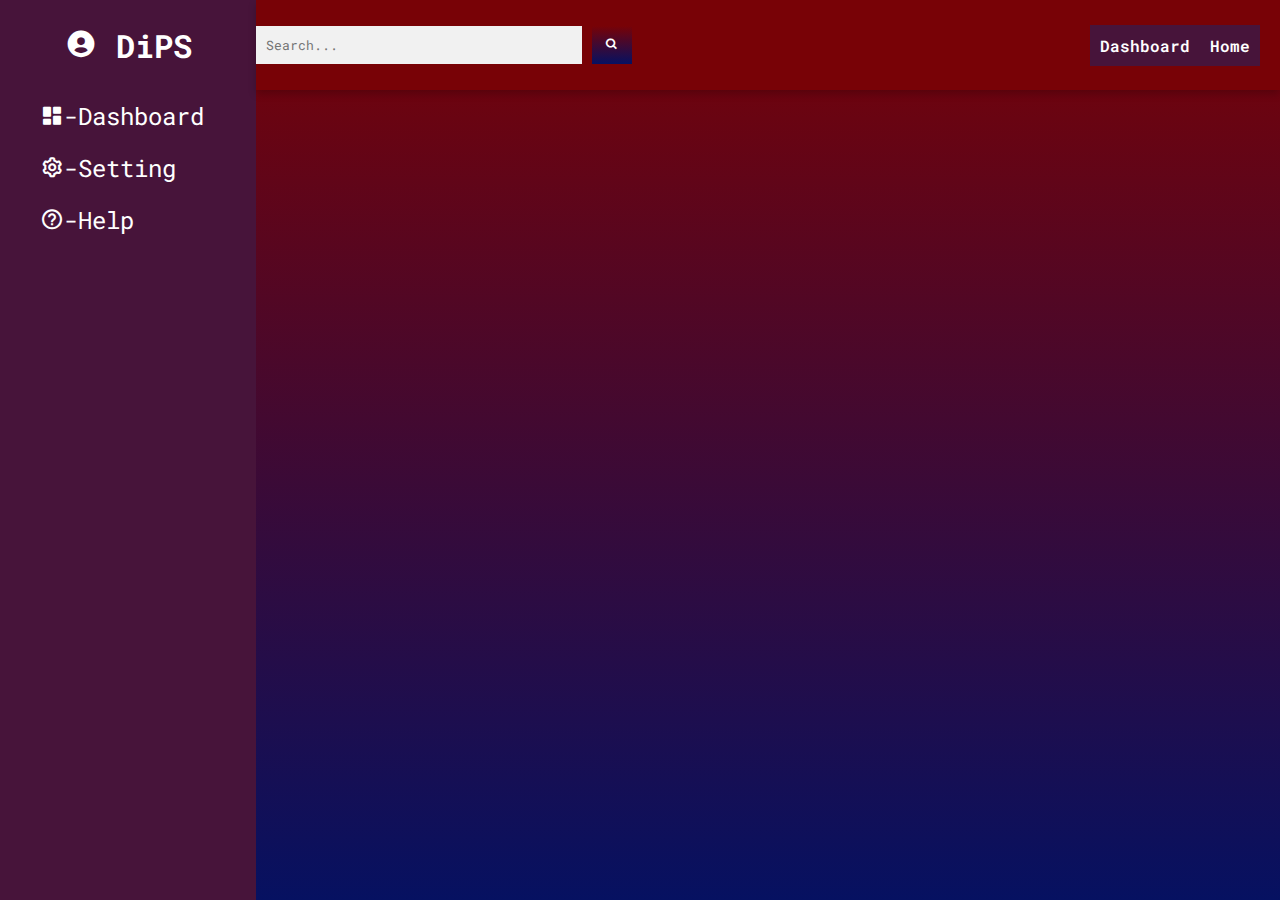
<file: admin.html>
<!DOCTYPE html>
<html lang="en">

<head>
    <meta charset="UTF-8">
    <meta http-equiv="X-UA-Compatible" content="IE=edge">
    <meta name="viewport" content="width=device-width, initial-scale=1.0">
    <link rel="stylesheet" href="./css/admin.css">
    <title>DiPS</title>
    <link rel="stylesheet" href="https://cdn.jsdelivr.net/npm/boxicons@latest/css/boxicons.min.css">
</head>

<body>
    <section>
        <div class="side-bar">
            <div class="logo-name">
                <h1>
                    <i class='bx bxs-user-circle'></i>
                    DiPS
                </h1>
            </div>
            <ul>
                <li id="dash"><i class='bx bxs-dashboard'></i>-Dashboard</li>
                <li><i class='bx bx-cog'></i>-Setting</li>
                <li><i class='bx bx-help-circle'></i>-Help</li>
            </ul>
        </div>
        <div class="container">
            <div class="header">
                <div class="nav">
                    <div class="search">
                        <input type="text" placeholder="Search...">
                        <button type="submit" class="butt"><i class='bx bx-search'></i></button>
                    </div>
                </div>
                <div class="user">
                    <a href="#dash" class="btn">Dashboard</a>
                    <a href="./index.html" class="btn">Home</a>
                </div>
            </div>
        </div>
    </section>
</body>

</html>
</file>
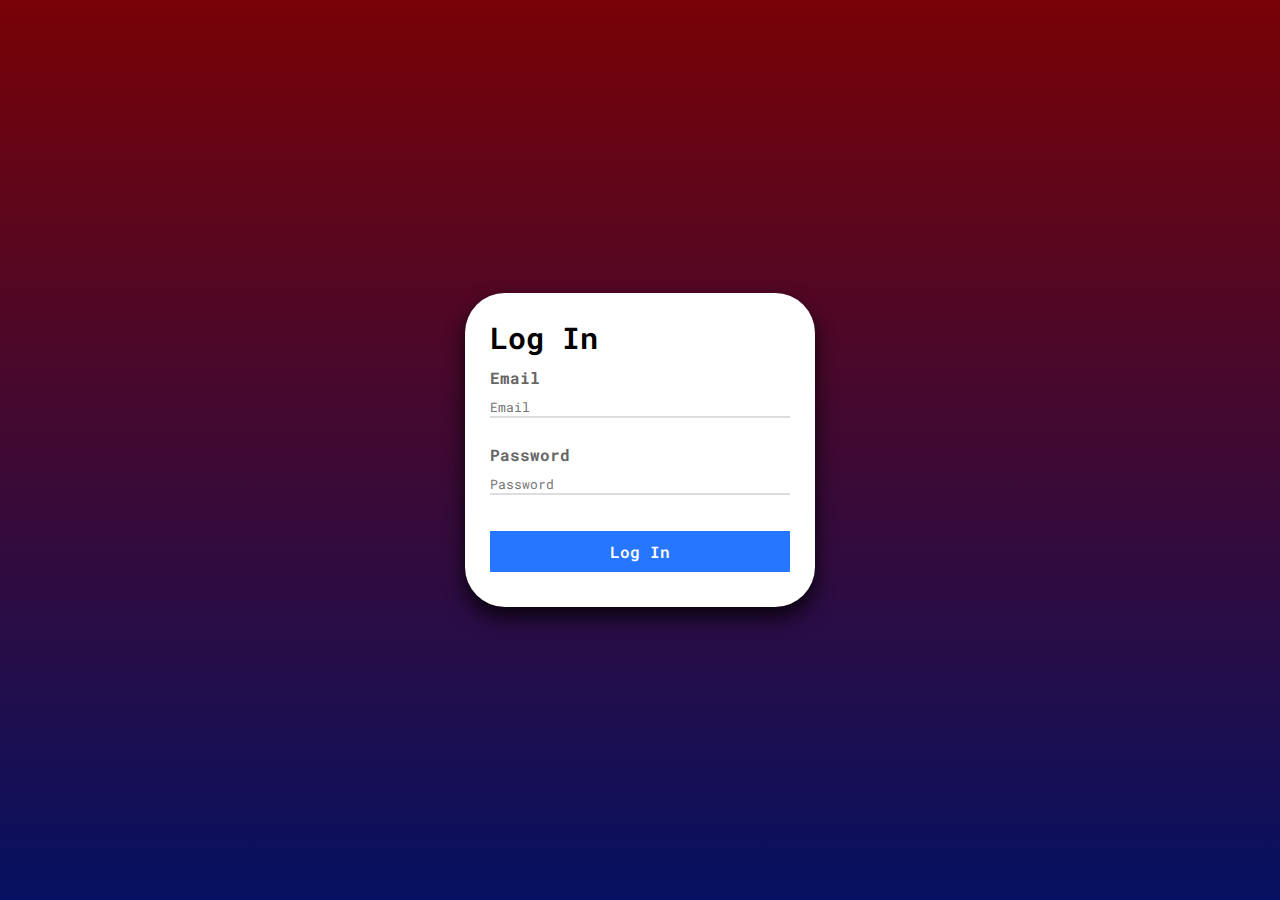
<file: logIn.html>
<!DOCTYPE html>
<html lang="en">

<head>
    <meta charset="UTF-8">
    <meta http-equiv="X-UA-Compatible" content="IE=edge">
    <meta name="viewport" content="width=<<device-width>>, initial-scale=1.0">
    <link rel="stylesheet" href="./css/signUp_logIn.css">
    <title>Document</title>

</head>

<body>
    <main class="main-container">

        <form class="form">

            <h1 class="heading">Log In</h1>

            <label for="email">Email</label>
            <input type="email" name="email" placeholder="Email" required>
            <br>

            <label for="password">Password</label>
            <input type="password" name="password" placeholder="Password" required>
            <br>

            <button type="submit">Log In</button>

        </form>

    </main>
</body>

</html>
</file>
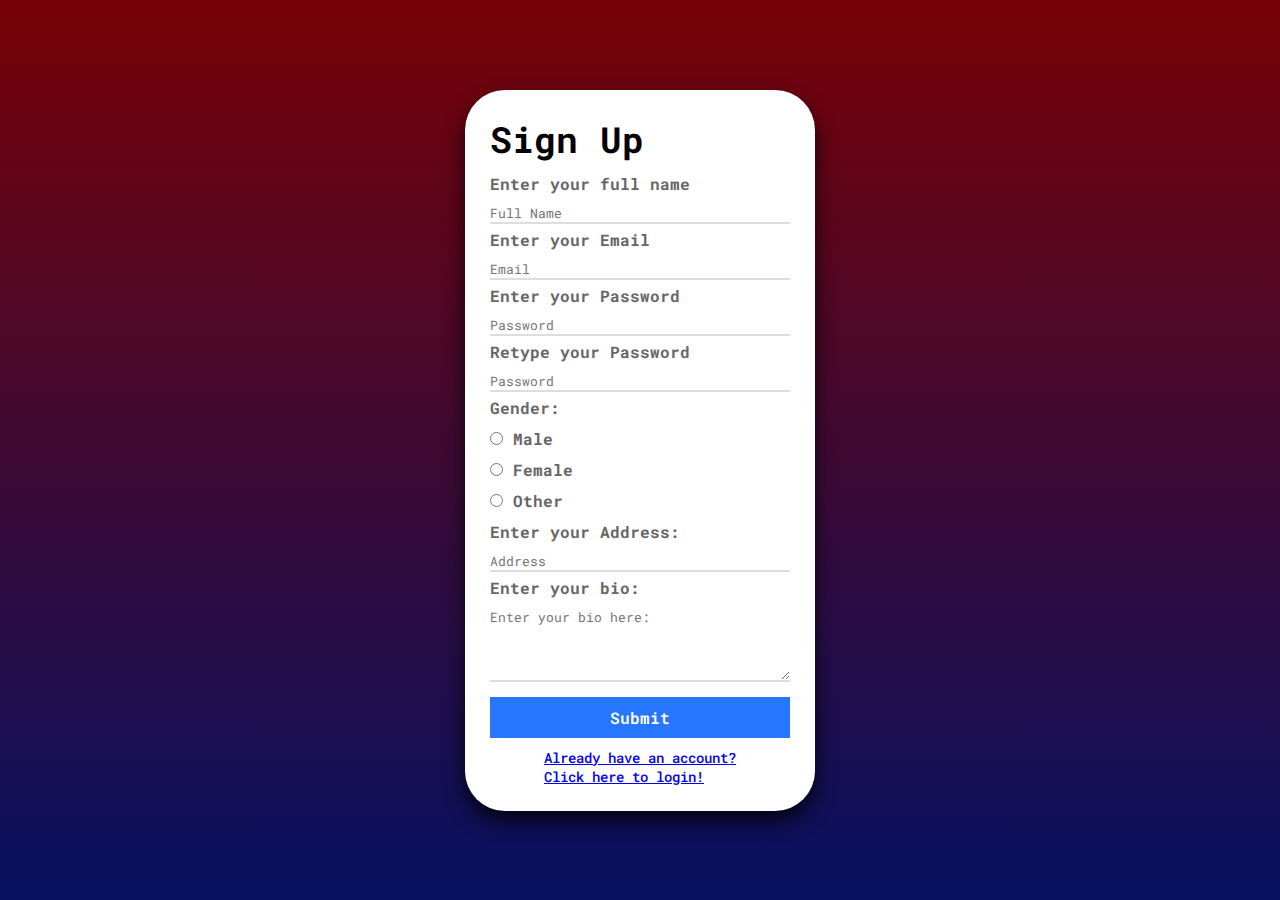
<file: signUp.html>
<!DOCTYPE html>
<html lang="en">

<head>
    <meta charset="UTF-8">
    <meta http-equiv="X-UA-Compatible" content="IE=edge">
    <meta name="viewport" content="width=device-width, initial-scale=1.0">
    <link rel="stylesheet" href="./css/signUp_logIn.css">
    <title>DiPS</title>

</head>

<body>

    <section class="section-container">
        <form class="form">
            <h1>Sign Up</h1>
            <label for="name">Enter your full name</label>
            <input type="text" name="name" placeholder="Full Name" required>

            <label for="email">Enter your Email</label>

            <input type="email" name="email" placeholder="Email" required>

            <label for="password">Enter your Password</label>

            <input type="password" name="password" placeholder="Password" required>

            <label for="password">Retype your Password</label>

            <input type="password" name="password" placeholder="Password" required>
            <label for="">Gender:</label>
            <label for=""><input type="radio" name="gender" value="male" class="gender" required>Male</label>
            <label for=""><input type="radio" name="gender" value="female" class="gender" required>Female</label>
            <label for=""><input type="radio" name="gender" value="Other" class="gender" required>Other</label>
            <label for="address">Enter your Address:</label>

            <input type="address" name="address" placeholder="Address" required>

            <label for="bio">Enter your bio:</label>

            <textarea name="bio" rows="4" cols="20" placeholder="Enter your bio here:"></textarea>

            <button type="submit">Submit</button>
            <a href="./logIn.html"> Already have an account? <br> Click here to login!</a>
        </form>
    </section>

</body>

</html>
</file>
<file: css/admin.css>
@import url("https://fonts.googleapis.com/css2?family=Roboto+Mono:wght@400;500;600;700&display=swap");
* {
  margin: 0;
  padding: 0;
  font-family: "Roboto Mono", monospace, sans-serif;
  box-sizing: border-box;
  text-decoration: none;
  list-style: none;
  scroll-padding-top: 2rem;
  scroll-behavior: smooth;
}
section {
  min-height: 100vh;
}
li {
  list-style: none;
  color: white;
}
h1 {
  color: white;
}
.btn {
  font-weight: 600;
  background: #47143a;
  color: white;
  padding: 5px 10px;
  text-align: center;
}
.btn:hover {
  color: #25041d;
  background: white;
  padding: 3px 8px;
  border: 2px solid #25041d;
}
.side-bar {
  position: fixed;
  background: #47143a;
  width: 20vw;
  min-height: 100vh;
  display: flex;
  flex-direction: column;
}
.side-bar .logo-name {
  height: 10vh;
  display: flex;
  align-items: center;
  justify-content: center;
}
.side-bar li {
  font-size: 24px;
  padding: 10px 40px;
  display: flex;
  align-items: center;
}
.side-bar li:hover {
  background: white;
  color: #47143a;
  cursor: pointer;
}
.container {
  position: absolute;
  right: 0;
  width: 80vw;
  height: 100vh;
  /* background: #f1f1f1; */
  background: linear-gradient(#780206, #061161);
}
.container .header {
  position: fixed;
  top: 0;
  right: 0;
  width: 80vw;
  height: 10vh;
  background: #780206;
  display: flex;
  align-items: center;
  justify-content: center;
  box-shadow: 0 4px 8px 0 rgb(0, 0, 0, 0.2);
}
.container .header .nav {
  width: 90%;
  display: flex;
  align-items: center;
}
.container .header .nav .search {
  flex: 3;
  /* background: cyan; */
  display: flex;
  align-items: center;
  /* justify-content: center; */
}
.container .header .nav .search input[type="text"] {
  border: none;
  background: #f1f1f1;
  padding: 10px;
  width: 40%;
}
.container .header .nav .search button {
  margin-left: 10px;
  width: 40px;
  height: 38px;
  border: none;
  display: flex;
  align-items: center;
  justify-content: center;
  background: linear-gradient(#780206, #061161);
  color: white;
}
.container .header button i {
  font-weight: 900;
}

.container .header .user {
  /* background: palevioletred; */
  display: flex;
  align-items: center;
  justify-content: center;
}
.container .user {
  padding: 20px;
}
.container .user a {
  padding: 10px;
}
</file>
<file: css/signUp_logIn.css>
@import url("https://fonts.googleapis.com/css2?family=Roboto+Mono:wght@400;500;600;700&display=swap");
* {
  margin: 0;
  padding: 0;
  box-sizing: border-box;
  font-family: "Roboto Mono", monospace, sans-serif;
}
/* variables */
:root {
  /* --main-color: #ff2c1f; */
  --main-color: #2776ff;
  --text-color: #020307;
  --bg-color: #fff;
}

section {
  height: 100vh;
  width: 100%;
  background: linear-gradient(#780206, #061161);
}
.section-container {
  display: flex;
  align-items: center;
  justify-content: center;
  padding-top: 30px;
  padding-bottom: 30px;
  text-align: center;
}
.form {
  display: flex;
  flex-direction: column;
  justify-content: center;
  text-align: left;
  width: 350px;
  height: auto;
  background-color: #ffffff;
  border-radius: 40px;
  box-shadow: 0 10px 20px rgba(0, 0, 0, 0.8);
  padding: 25px;
}

.form input[type="text"],
.form input[type="email"],
.form input[type="password"],
.form input[type="address"],
.form textarea {
  border: none;
  border-bottom: 2px solid #ddd;
  margin-bottom: 5px;
  width: 100%;
}
.form .gender {
  margin-right: 10px;
}

.form button {
  background: var(--main-color);
  border: none;
  font-size: 16px;
  font-weight: 600;
  color: #fff;
  cursor: pointer;
  padding: 10px 20px;
  margin-top: 10px;
  margin-bottom: 10px;
  width: 100%;
}
.form button:hover {
  background: #0006ab;
}
.form h1:first-of-type {
  font-size: 36px;
  margin-bottom: 10px;
}
.form label {
  color: #666;
  font-size: 16px;
  font-weight: bold;
  margin-bottom: 10px;
}
.form a {
  display: flex;
  justify-content: center;
  font-size: 14px;
  font-weight: 500;
}

/* ==================== Sign In Main ⬇️ ==================== */
main {
  height: 100vh;
  width: 100%;
  background: linear-gradient(#780206, #061161);
}
.main-container {
  display: flex;
  align-items: center;
  justify-content: center;
  padding: 50px;
  text-align: center;
}
.main-container .form .heading {
  font-size: 30px;
  font-weight: 900;
}
</file>
